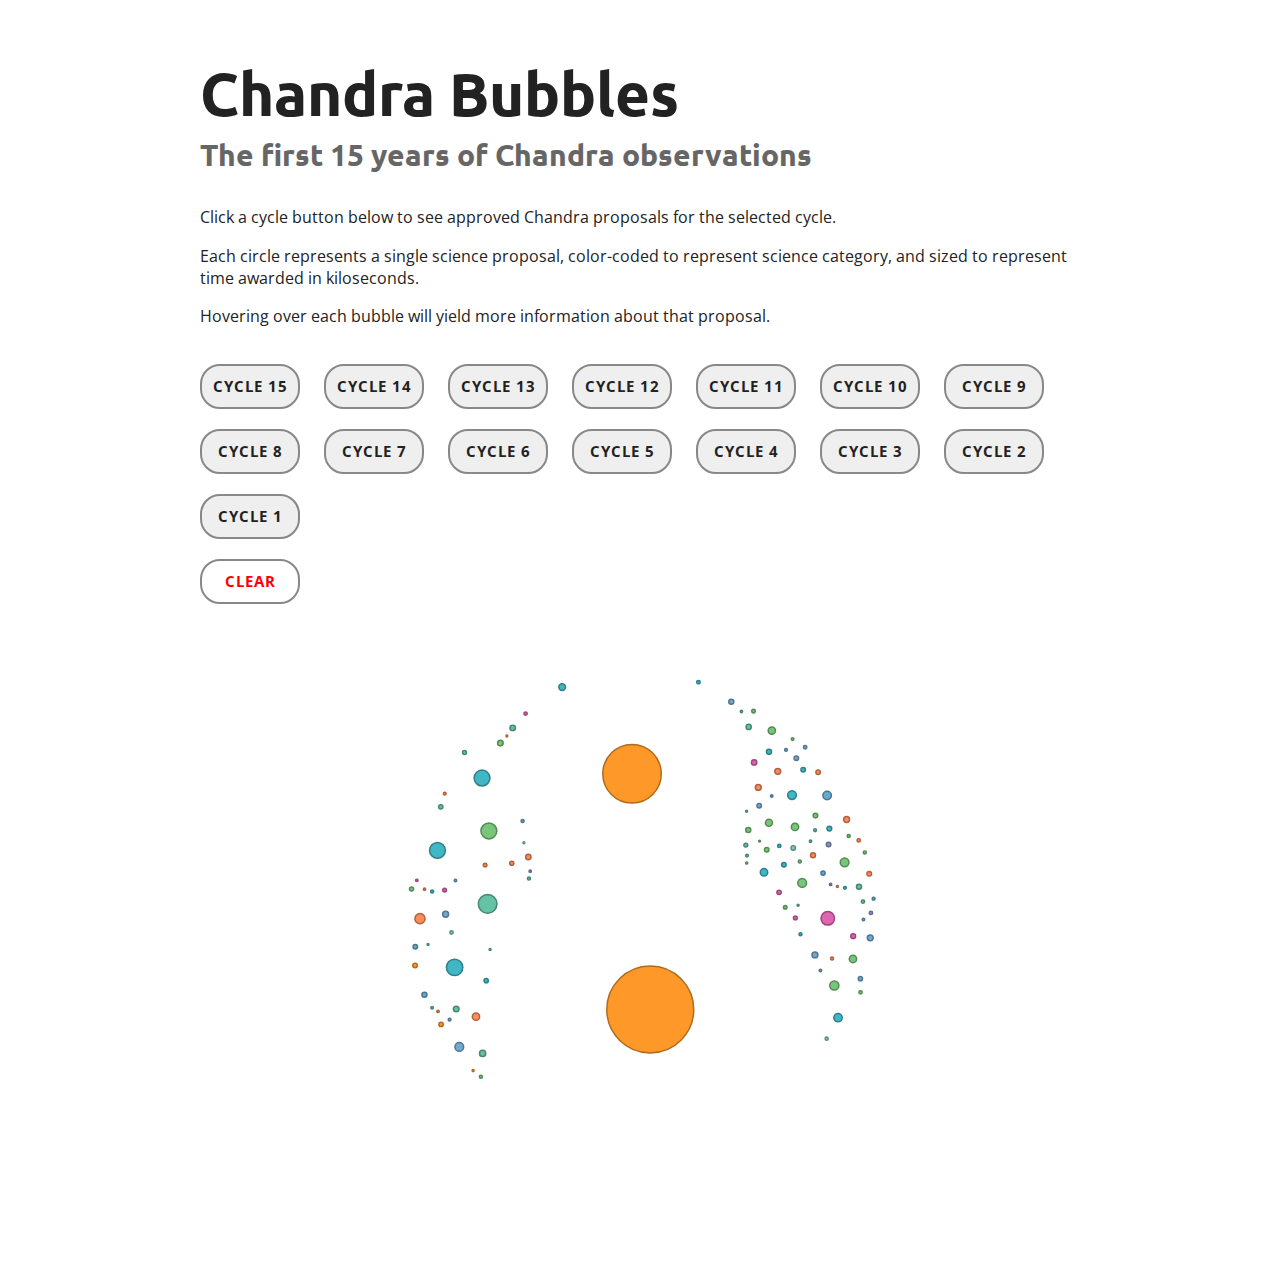
<file: index.html>
<!doctype html>
<html class="no-js" lang="">

<head>
    <meta charset="utf-8">
    <meta http-equiv="x-ua-compatible" content="ie=edge">

    <title>Chandra Bubbles</title>

    <meta name="description" content="">
    <meta name="viewport" content="width=device-width, initial-scale=1">

    <!-- Style files -->
    <link rel="stylesheet" href="css/normalize.css" type="text/css">
    <link rel="stylesheet" href="css/main.css" type="text/css">

    <!-- <script src="js/vendor/modernizr-2.8.3.min.js"></script>-->
    <script src="libs/jquery-1.10.1.js"></script>
    <script src="libs/d3.v3.min.js"></script>
</head>

<body>
    <div id="wrapper">

        <header>
            <h1>Chandra Bubbles</h1>
            <h3>The first 15 years of Chandra observations</h3>
            <p>Click a cycle button below to see approved Chandra proposals for the selected cycle.</p>
            <p>Each circle represents a single science proposal, color-coded to represent science category, and sized to represent time awarded in kiloseconds.</p>
            <p>Hovering over each bubble will yield more information about that proposal.</p>
        </header>

        <main>
            <div id="cycle_selector_buttons">
                <button class="cycle btn" id="cycle15">Cycle 15</button>
                <button class="cycle btn" id="cycle14">Cycle 14</button>
                <button class="cycle btn" id="cycle13">Cycle 13</button>
                <button class="cycle btn" id="cycle12">Cycle 12</button>
                <button class="cycle btn" id="cycle11">Cycle 11</button>
                <button class="cycle btn" id="cycle10">Cycle 10</button>
                <button class="cycle btn" id="cycle09">Cycle 9</button>
                <button class="cycle btn" id="cycle08">Cycle 8</button>
                <button class="cycle btn" id="cycle07">Cycle 7</button>
                <button class="cycle btn" id="cycle06">Cycle 6</button>
                <button class="cycle btn" id="cycle05">Cycle 5</button>
                <button class="cycle btn" id="cycle04">Cycle 4</button>
                <button class="cycle btn" id="cycle03">Cycle 3</button>
                <button class="cycle btn" id="cycle02">Cycle 2</button>
                <button class="cycle btn" id="cycle01">Cycle 1</button>
                <br />
                <button class="cycle btn" id="remove">Clear</button>
            </div>

            <div id="tooltip" class="hidden">
                <h4>Proposal    <span id="prop_num" class="appended_data"></span></h4>
                <div id="hbar"></div>
                <p>Principle Investigator: <span id="pi" class="appended_data"></span></p>
                <p>Title:       <span id="title" class="appended_data"></span></p>
                <p>Time (ks):        <span id="time" class="appended_data"></span></p>
                <p>Category:    <span id="category" class="appended_data"></span></p>
                <p>Type:        <span id="type" class="appended_data"></span></p>
            </div>

            <div id="vis"></div>
        </main>


        <div class="push"></div>
    </div> <!-- wrapper -->


    <script src="/js/main.js"></script>
</body>
</html>
</file>
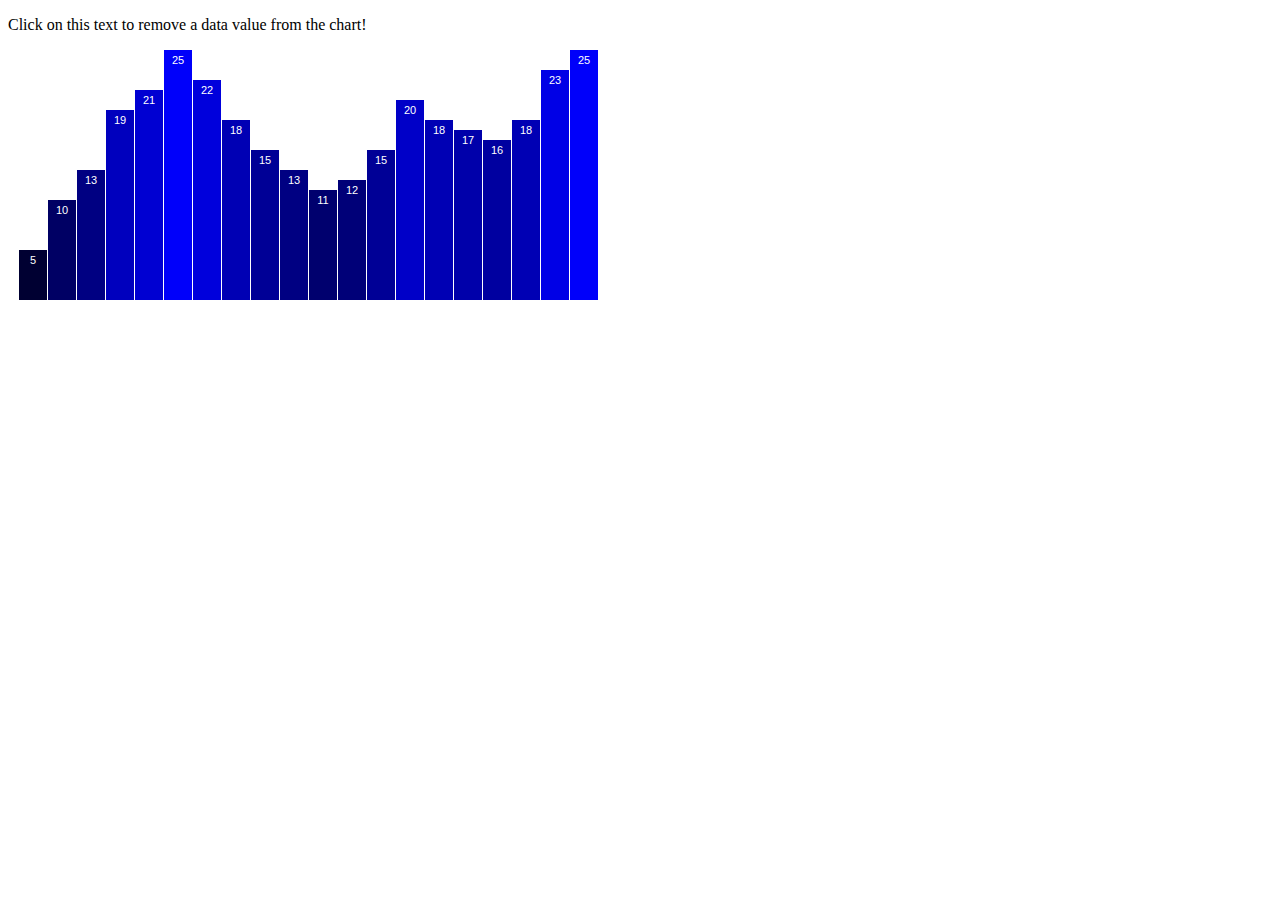
<file: barExitCode.html>
<!DOCTYPE html>
<html lang="en">
	<head>
		<meta charset="utf-8">
		<title>D3: Removing values from a chart</title>
      	<script type="text/javascript" src="http://d3js.org/d3.v3.min.js"></script>
		<script src="libs/d3.v3.min.js"></script>
		<style type="text/css">
			/* No style rules here yet */
		</style>
	</head>
	<body>
	
		<p>Click on this text to remove a data value from the chart!</p>
			
		<script type="text/javascript">

			//Width and height
			var w = 600;
			var h = 250;
			
			var dataset = [ { key: 0, value: 5 },		//dataset is now an array of objects.
							{ key: 1, value: 10 },		//Each object has a 'key' and a 'value'.
							{ key: 2, value: 13 },
							{ key: 3, value: 19 },
							{ key: 4, value: 21 },
							{ key: 5, value: 25 },
							{ key: 6, value: 22 },
							{ key: 7, value: 18 },
							{ key: 8, value: 15 },
							{ key: 9, value: 13 },
							{ key: 10, value: 11 },
							{ key: 11, value: 12 },
							{ key: 12, value: 15 },
							{ key: 13, value: 20 },
							{ key: 14, value: 18 },
							{ key: 15, value: 17 },
							{ key: 16, value: 16 },
							{ key: 17, value: 18 },
							{ key: 18, value: 23 },
							{ key: 19, value: 25 } ];
			
			var xScale = d3.scale.ordinal()
							.domain(d3.range(dataset.length))
							.rangeRoundBands([0, w], 0.05);

			var yScale = d3.scale.linear()
							.domain([0, d3.max(dataset, function(d) { return d.value; })])
							.range([0, h]);
			
			//Define key function, to be used when binding data
			var key = function(d) {
				return d.key;
			};
			
			//Create SVG element
			var svg = d3.select("body")
						.append("svg")
						.attr("width", w)
						.attr("height", h);

			//Create bars
			svg.selectAll("rect")
			   .data(dataset, key)		//Bind data with custom key function
			   .enter()
			   .append("rect")
			   .attr("x", function(d, i) {
			   		return xScale(i);
			   })
			   .attr("y", function(d) {
			   		return h - yScale(d.value);
			   })
			   .attr("width", xScale.rangeBand())
			   .attr("height", function(d) {
			   		return yScale(d.value);
			   })
			   .attr("fill", function(d) {
					return "rgb(0, 0, " + (d.value * 10) + ")";
			   });

			//Create labels
			svg.selectAll("text")
			   .data(dataset, key)		//Bind data with custom key function
			   .enter()
			   .append("text")
			   .text(function(d) {
			   		return d.value;
			   })
			   .attr("text-anchor", "middle")
			   .attr("x", function(d, i) {
			   		return xScale(i) + xScale.rangeBand() / 2;
			   })
			   .attr("y", function(d) {
			   		return h - yScale(d.value) + 14;
			   })
			   .attr("font-family", "sans-serif")
			   .attr("font-size", "11px")
			   .attr("fill", "white");

			//On click, update with new data			
			d3.select("p")
				.on("click", function() {
					//Remove one value from dataset
					dataset.shift();
					//Update scale domains
					xScale.domain(d3.range(dataset.length));
					yScale.domain([0, d3.max(dataset, function(d) { return d.value; })]);
					//Select…
					var bars = svg.selectAll("rect")
						.data(dataset, key);		//Bind data with custom key function
					//Enter…
					bars.enter()
						.append("rect")
						.attr("x", w)
						.attr("y", function(d) {return h - yScale(d.value);})
						.attr("width", xScale.rangeBand())
						.attr("height", function(d) {return yScale(d.value);})
						.attr("fill", function(d) {return "rgb(0, 0, " + (d.value * 10) + ")";});
					//Update…
					bars.transition()
						.duration(500)
						.attr("x", function(d, i) {return xScale(i);})
						.attr("y", function(d) {return h - yScale(d.value);})
						.attr("width", xScale.rangeBand())
						.attr("height", function(d) {return yScale(d.value);});
					//Exit…
					bars.exit()
						.transition()
						.duration(500)
						.attr("x", -xScale.rangeBand())  // <-- Exit stage left
						.remove();



					//Update all labels
					//
					//Exercise: Modify this code to remove the correct label each time!
					//
					svg.selectAll("text")
					   .data(dataset, key)		//Bind data with custom key function
					   .transition()
					   .duration(500)
					   .text(function(d) {
					   		return d.value;
					   })
					   .attr("x", function(d, i) {
							return xScale(i) + xScale.rangeBand() / 2;
					   })
					   .attr("y", function(d) {
							return h - yScale(d.value) + 14;
					   });

				});

			
		</script>
	</body>
</html>
</file>
<file: css/main.css>
/* ==========================================================================
   Project-Specific Style in this file for

   Project: Chandra Bubbles
   Author: Katherine Wyman
   www.katherine.wyman.com
   ========================================================================== */

@import url(https://fonts.googleapis.com/css?family=Ubuntu|Open+Sans);

/* ------------------------------------------------
    Large Scale Structure
------------------------------------------------ */

body {
    font-family: "Open Sans", sans-serif;
}

#wrapper{
    min-height: 100%;
    height: auto !important;
    height: 100%;
    max-width: 900px;
    margin: 0 auto -4em;
}

@media only screen  and (max-width : 1025px) and (min-width : 601px) {
    #wrapper{
        width:80%;
        margin: 0 auto;
    }
}

@media only screen and (max-width: 600px) and (min-width: 0px) {

}

h1,h2,h3,h4,h5 {font-family: "Ubuntu", sans-serif;}

h1{font-size: 40px;}
h2{font-size: 36px;}
h3{font-size: 30px;}
h4{font-size: 26px;}
h5{font-size: 20px;}

/* ------------------------------------------------
    Header
------------------------------------------------ */
header h1{
    font-size: 60px;
    margin-bottom: 0;
}

header h3{
    padding-top: 0;
    margin-top: 0;
    color: #666;
}

header{
    padding:10px;
}

/* ------------------------------------------------
    Footer
------------------------------------------------ */

footer, .push {height: 4em;}
footer{background-color: #222;}


/* ------------------------------------------------
    Tool tippin
------------------------------------------------ */
#tooltip {
    position: absolute;
    width: 500px;
    height: auto;
    padding: 10px;
    background-color: white;
    -webkit-border-radius: 10px;
    -moz-border-radius: 10px;
    border-radius: 10px;
    -webkit-box-shadow: 4px 4px 10px rgba(0, 0, 0, 0.4);
    -moz-box-shadow: 4px 4px 10px rgba(0, 0, 0, 0.4);
    box-shadow: 4px 4px 10px rgba(0, 0, 0, 0.4);
    pointer-events: none;
}

#tooltip.hidden {
        display: none;
}

#tooltip h4{
    padding: 0;
    margin: 0;
}

#tooltip p {
    font-weight: bold;
    margin: 0;
    padding: 0;
    font-family: sans-serif;
    font-size: 13px;
}

#hbar{
	display: block;
	width: 100%;
	height:8px;
    margin: 5px 0;
	background-color: #78c679;
}

.appended_data{
    font-weight: normal;
}

/* ------------------------------------------------
    Button styles
------------------------------------------------ */

.btn {
    font-family: 'Open Sans', sans-serif;
    font-size: 15px;
    color: inherit;
    cursor: pointer;
    width: 100px;
    text-align: center;
    display: inline-block;
    margin: 10px;
    padding: 10px;
    text-transform: uppercase;
    letter-spacing: 1px;
    font-weight: 700;
    outline: none;
    position: relative;
    -webkit-transition: all 0.3s;
    -moz-transition: all 0.3s;
    transition: all 0.3s;
    -webkit-border-radius: 20px;
    -moz-border-radius: 20px;
    border-radius: 20px;
}

.btn:after {
    content: '';
    position: absolute;
    z-index: -1;
    -webkit-transition: all 0.3s;
    -moz-transition: all 0.3s;
    transition: all 0.3s;
}

*, *:after, *:before { -webkit-box-sizing: border-box; -moz-box-sizing: border-box; box-sizing: border-box; }
body, html { font-size: 100%; padding: 0; margin: 0; height: 100%;}



/* Button 1 */
.btn {
    border: 2px solid #888;
}

/* Button 1a */
.btn:hover,
.btn:active {
    color: #0e83cd;
    background: #fff;
}

#remove.btn {
    color: red;
    background: #fff;
}

#vis{
    width: 600px;
    height: 600px;
    margin: 0px auto;

}
@media only screen  and (max-width : 1025px) and (min-width : 601px) {
    #vis{
        width:400px;
        margin: 0 auto;
    }
}

@media only screen and (max-width: 600px) and (min-width: 0px) {

}
</file>
